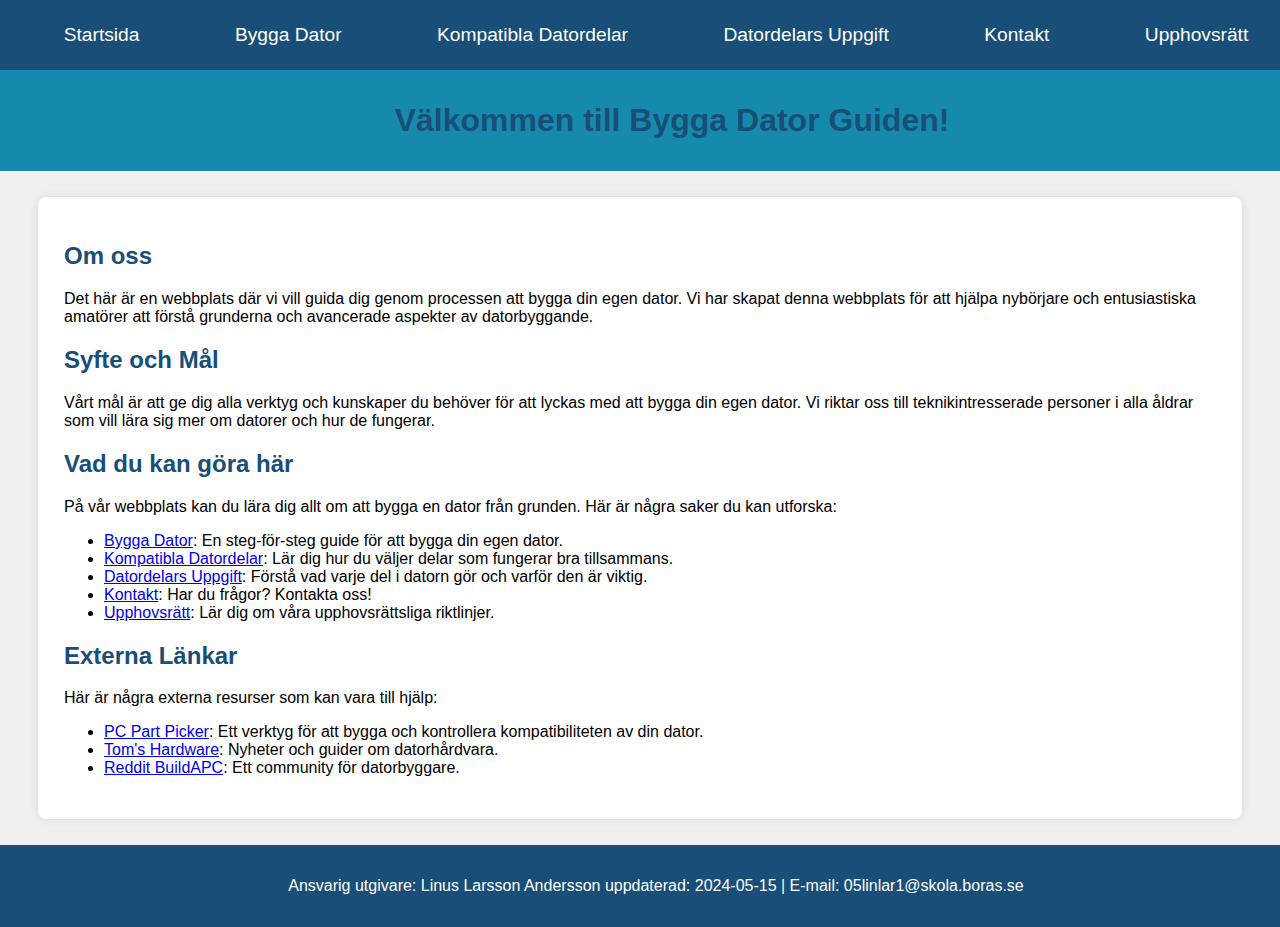
<file: index.html>
<!DOCTYPE html>
<html lang="sv">
<head>
    <meta charset="UTF-8">
    <meta name="viewport" content="width=device-width, initial-scale=1.0">
    <title>Bygga Dator Guide - Startsida</title>
    <link rel="stylesheet" href="style.css">
</head>
<body>
    <nav>
        <div class="menu-icon">
            <div></div>
            <div></div>
            <div></div>
        </div>
        <ul>
            <li ><a href="index.html" >Startsida</a></li>
            <li><a href="bygga-dator.html" >Bygga Dator</a></li>
            <li><a href="kompatibla-datordelar.html"  >Kompatibla Datordelar</a></li>
            <li><a href="datordelars-uppgift.html" >Datordelars Uppgift</a></li>
            <li><a href="kontakt.html" >Kontakt</a></li>
            <li><a href="upphovsratt.html" >Upphovsrätt</a></li>
        </ul>
    </nav>

    <header>
        <h1>Välkommen till Bygga Dator Guiden!</h1>
        
    </header>

    <section id="startsida">
        <h2>Om oss</h2>
        <p>Det här är en webbplats där vi vill guida dig genom processen att bygga din egen dator. Vi har skapat denna webbplats för att hjälpa nybörjare och entusiastiska amatörer att förstå grunderna och avancerade aspekter av datorbyggande.</p>
        
        <h2>Syfte och Mål</h2>
        <p>Vårt mål är att ge dig alla verktyg och kunskaper du behöver för att lyckas med att bygga din egen dator. Vi riktar oss till teknikintresserade personer i alla åldrar som vill lära sig mer om datorer och hur de fungerar.</p>
        
        <h2>Vad du kan göra här</h2>
        <p>På vår webbplats kan du lära dig allt om att bygga en dator från grunden. Här är några saker du kan utforska:</p>
        <ul>
            <li><a href="bygga-dator.html">Bygga Dator</a>: En steg-för-steg guide för att bygga din egen dator.</li>
            <li><a href="kompatibla-datordelar.html">Kompatibla Datordelar</a>: Lär dig hur du väljer delar som fungerar bra tillsammans.</li>
            <li><a href="datordelars-uppgift.html">Datordelars Uppgift</a>: Förstå vad varje del i datorn gör och varför den är viktig.</li>
            <li><a href="kontakt.html">Kontakt</a>: Har du frågor? Kontakta oss!</li>
            <li><a href="upphovsratt.html">Upphovsrätt</a>: Lär dig om våra upphovsrättsliga riktlinjer.</li>
        </ul>
        
        <h2>Externa Länkar</h2>
        <p>Här är några externa resurser som kan vara till hjälp:</p>
        <ul>
            <li><a href="https://pcpartpicker.com/" target="_blank">PC Part Picker</a>: Ett verktyg för att bygga och kontrollera kompatibiliteten av din dator.</li>
            <li><a href="https://www.tomshardware.com/" target="_blank">Tom's Hardware</a>: Nyheter och guider om datorhårdvara.</li>
            <li><a href="https://www.reddit.com/r/buildapc/" target="_blank">Reddit BuildAPC</a>: Ett community för datorbyggare.</li>
        </ul>
    </section>

    <footer>
        <p>Ansvarig utgivare: Linus Larsson Andersson uppdaterad: 2024-05-15 | E-mail: 05linlar1@skola.boras.se</p>
    </footer>

    <script src="script.js"></script>
</body>
</html>
</file>
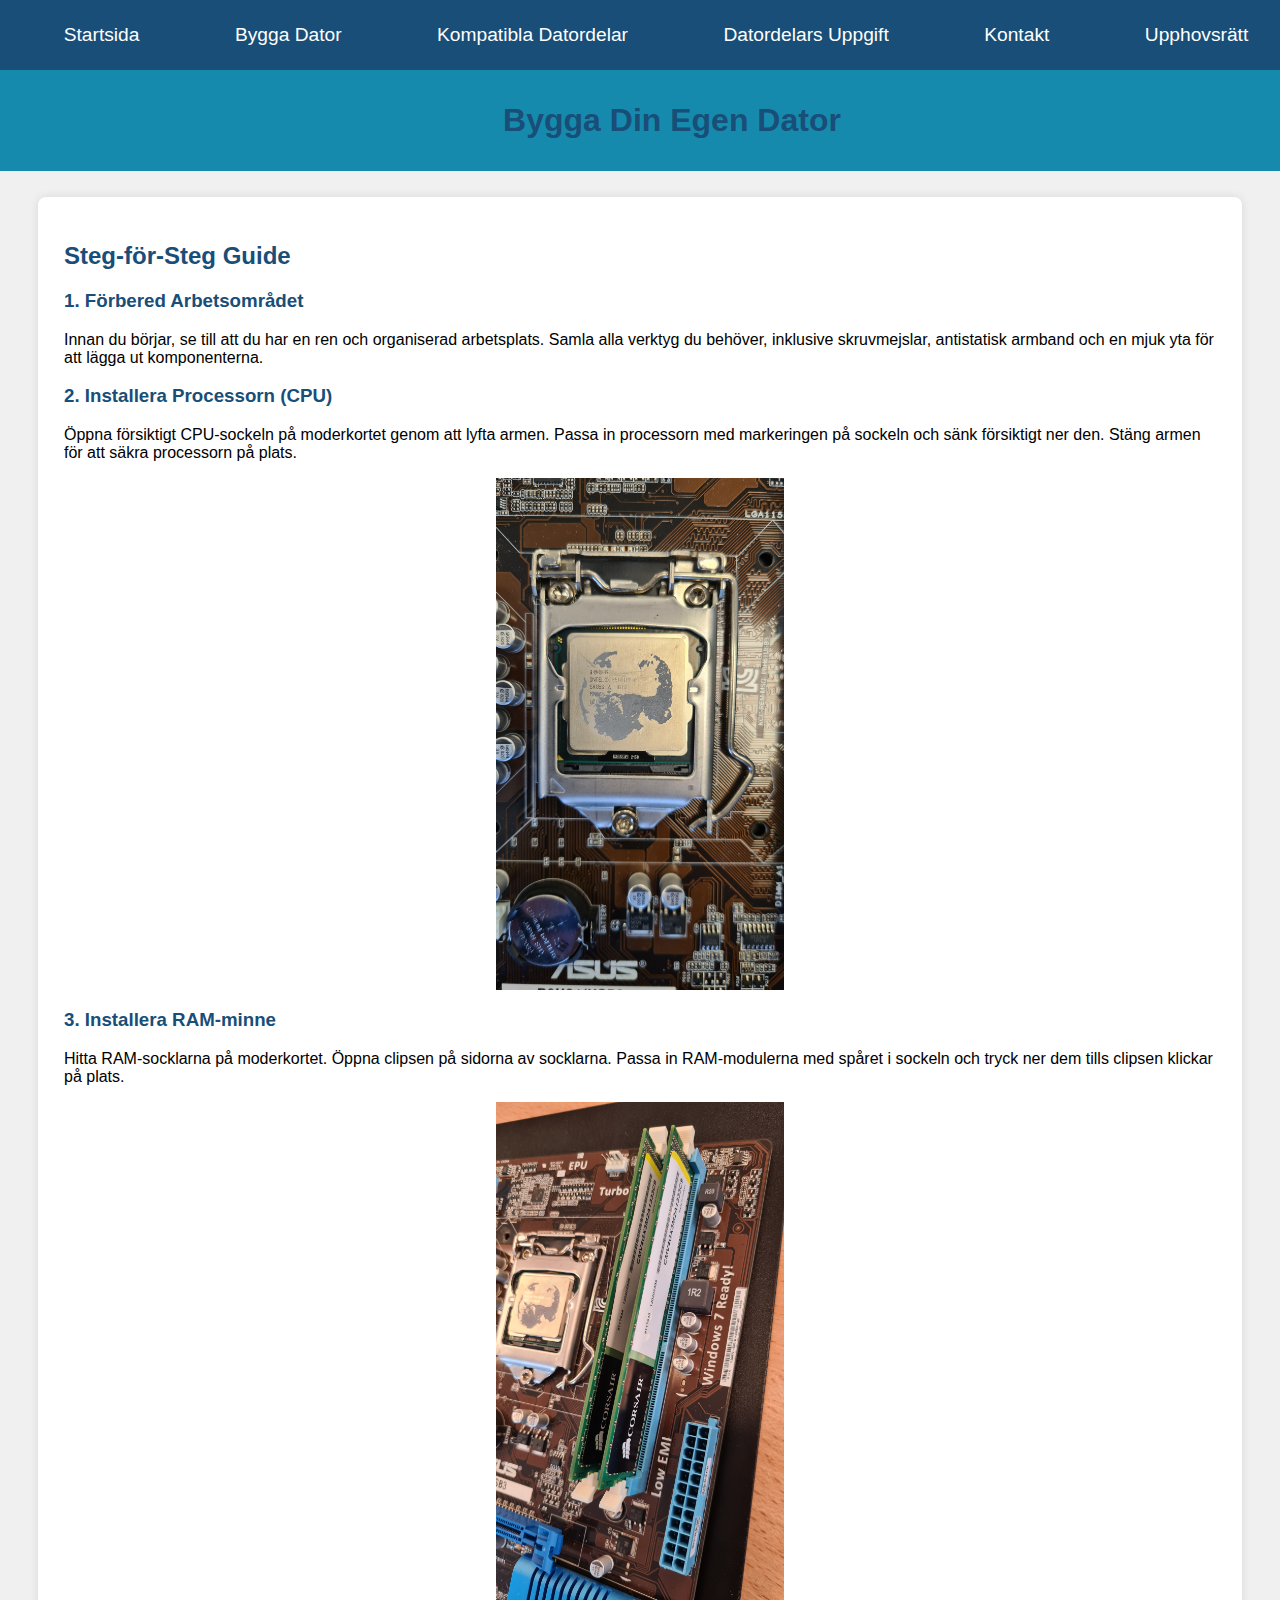
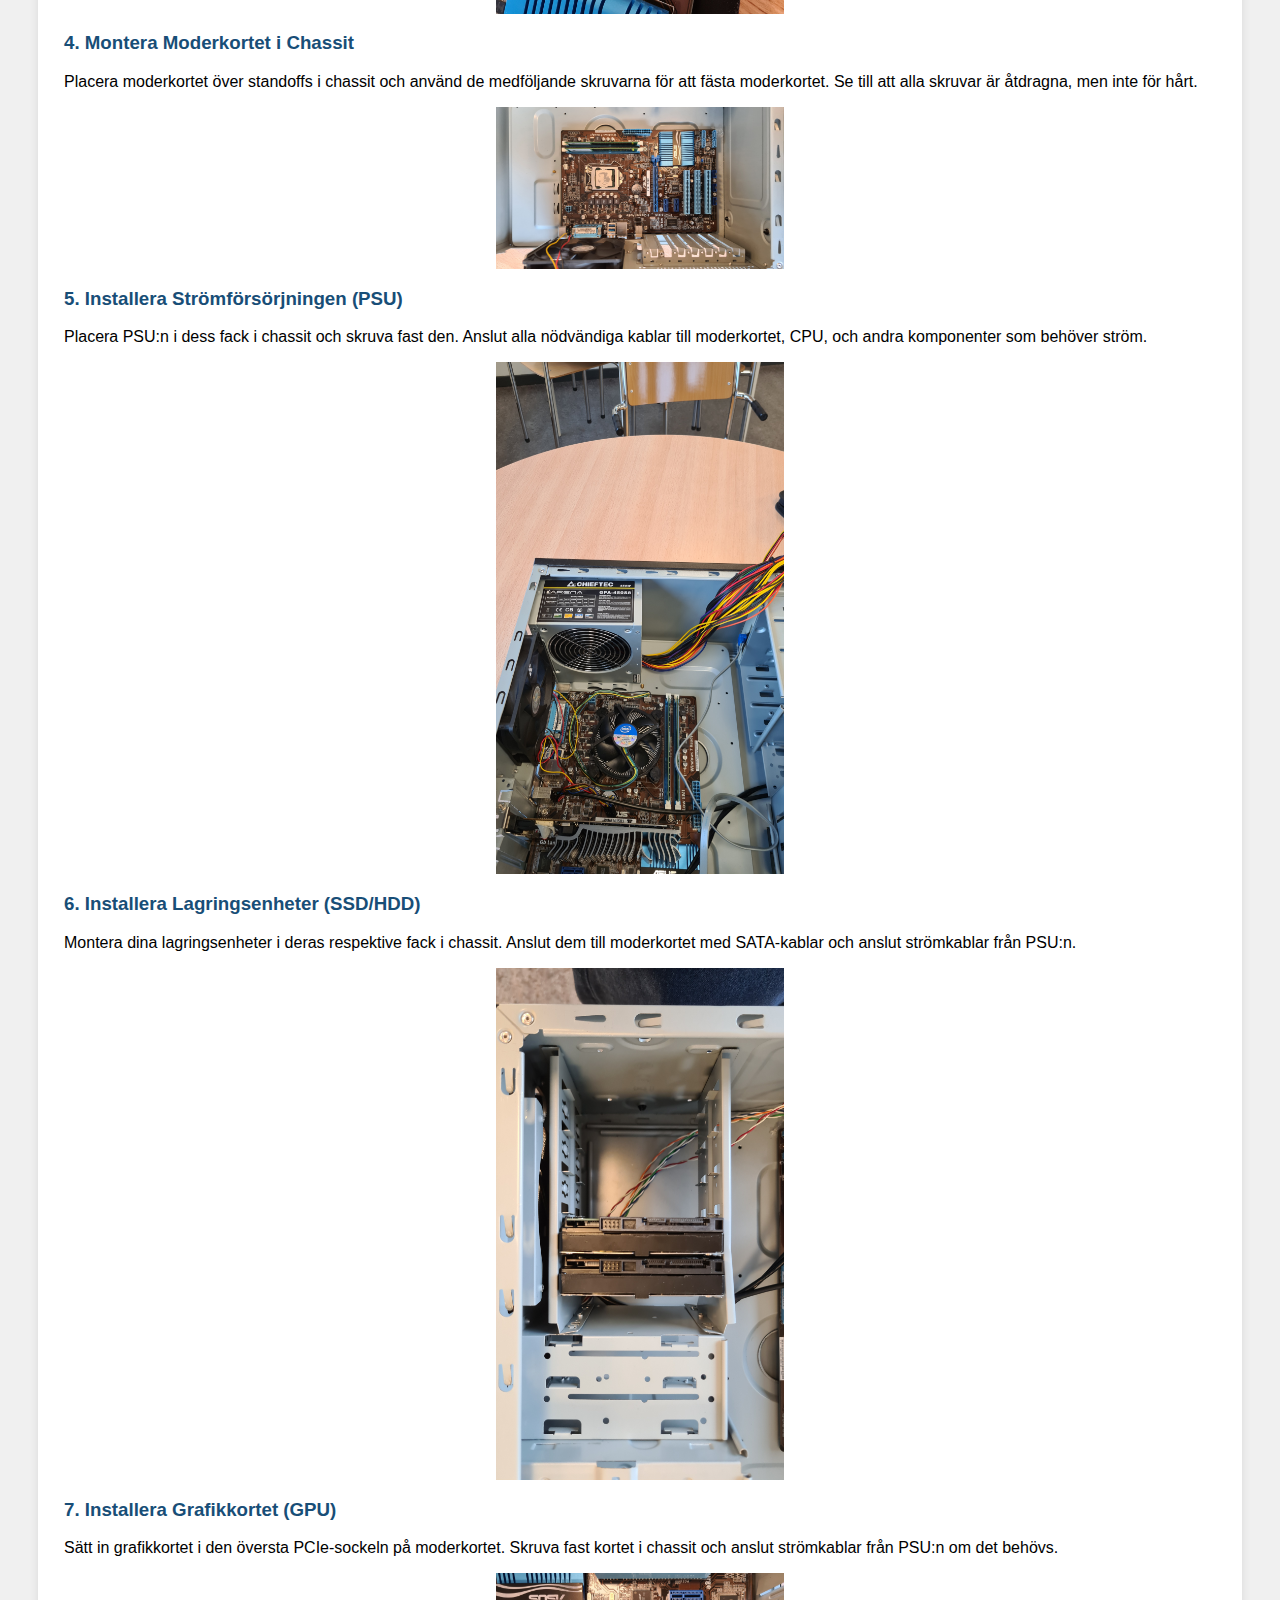
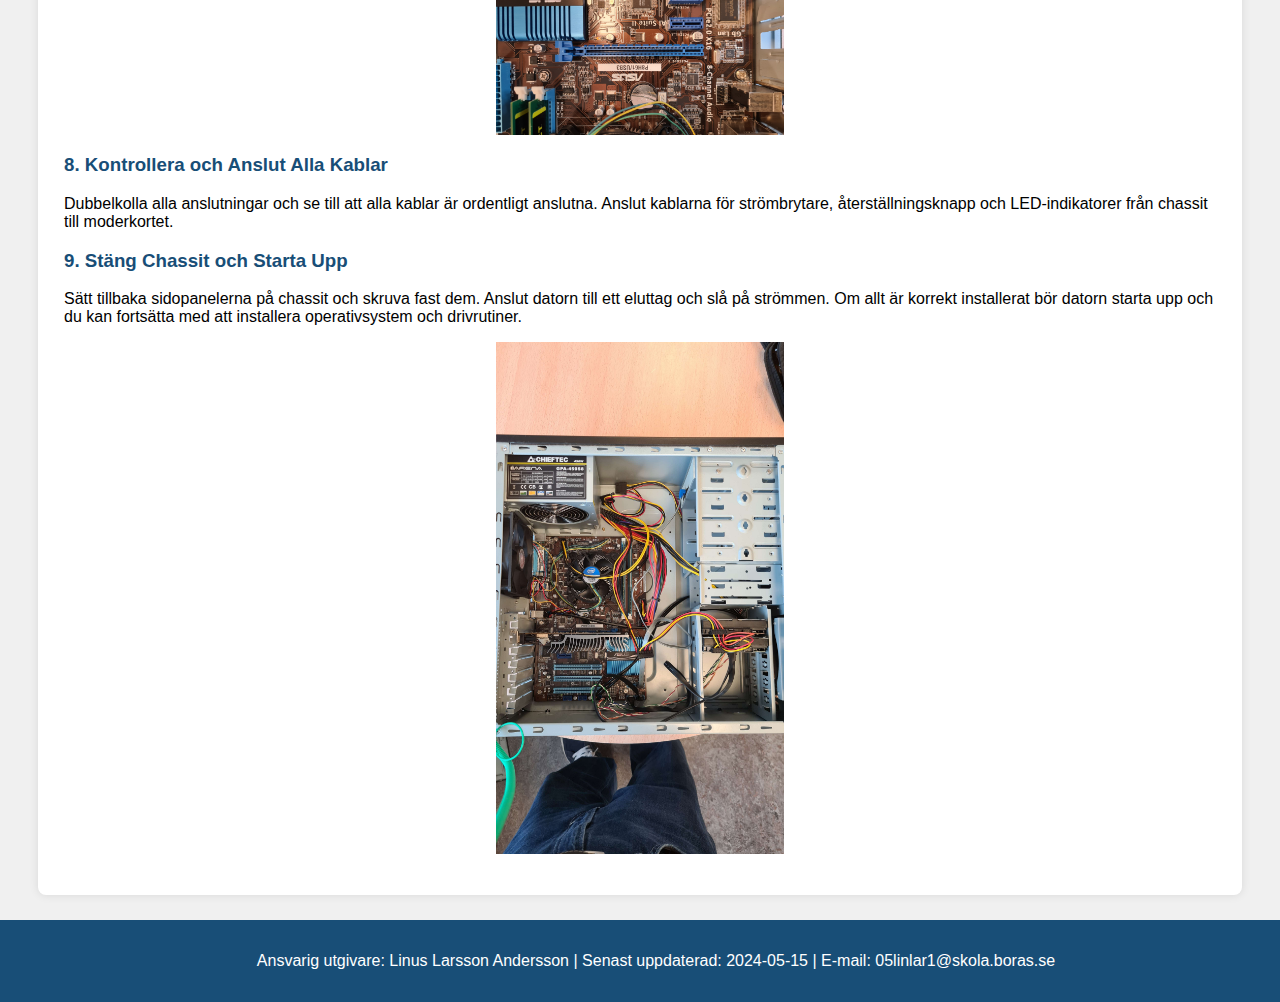
<file: bygga-dator.html>
<!DOCTYPE html>
<html lang="sv">
<head>
    <meta charset="UTF-8">
    <meta name="viewport" content="width=device-width, initial-scale=1.0">
    <title>Bygga Dator</title>
    <link rel="stylesheet" href="style.css">
</head>
<body>
    <nav>
        <div class="menu-icon">
            <div></div>
            <div></div>
            <div></div>
        </div>
        <ul>
            <li><a href="index.html">Startsida</a></li>
            <li><a href="bygga-dator.html">Bygga Dator</a></li>
            <li><a href="kompatibla-datordelar.html">Kompatibla Datordelar</a></li>
            <li><a href="datordelars-uppgift.html">Datordelars Uppgift</a></li>
            <li><a href="kontakt.html">Kontakt</a></li>
            <li><a href="upphovsratt.html">Upphovsrätt</a></li>
        </ul>
    </nav>

    <header>
        <h1>Bygga Din Egen Dator</h1>
    </header>

    <section>
        <h2>Steg-för-Steg Guide</h2>
        
        <h3>1. Förbered Arbetsområdet</h3>
        <p>Innan du börjar, se till att du har en ren och organiserad arbetsplats. Samla alla verktyg du behöver, inklusive skruvmejslar, antistatisk armband och en mjuk yta för att lägga ut komponenterna.</p>
        
        <h3>2. Installera Processorn (CPU)</h3>
        <p>Öppna försiktigt CPU-sockeln på moderkortet genom att lyfta armen. Passa in processorn med markeringen på sockeln och sänk försiktigt ner den. Stäng armen för att säkra processorn på plats.</p>
        <img src="processor-plats.jpg" alt="Installation av CPU" style="width: 100%;">
        
        <h3>3. Installera RAM-minne</h3>
        <p>Hitta RAM-socklarna på moderkortet. Öppna clipsen på sidorna av socklarna. Passa in RAM-modulerna med spåret i sockeln och tryck ner dem tills clipsen klickar på plats.</p>
        <img src="ram-insatt.jpg" alt="Installation av RAM-minne" style="width: 100%;">
        
        <h3>4. Montera Moderkortet i Chassit</h3>
        <p>Placera moderkortet över standoffs i chassit och använd de medföljande skruvarna för att fästa moderkortet. Se till att alla skruvar är åtdragna, men inte för hårt.</p>
        <img src="moderkort-plats.jpg" alt="Installation av moderkort" style="width: 100%;">
        
        <h3>5. Installera Strömförsörjningen (PSU)</h3>
        <p>Placera PSU:n i dess fack i chassit och skruva fast den. Anslut alla nödvändiga kablar till moderkortet, CPU, och andra komponenter som behöver ström.</p>
        <img src="psu-plats.jpg" alt="Installation av PSU" style="width: 100%;">
        
        <h3>6. Installera Lagringsenheter (SSD/HDD)</h3>
        <p>Montera dina lagringsenheter i deras respektive fack i chassit. Anslut dem till moderkortet med SATA-kablar och anslut strömkablar från PSU:n.</p>
        <img src="lagring-plats.jpg" alt="Installation av lagringsenheter" style="width: 100%;">
        
        <h3>7. Installera Grafikkortet (GPU)</h3>
        <p>Sätt in grafikkortet i den översta PCIe-sockeln på moderkortet. Skruva fast kortet i chassit och anslut strömkablar från PSU:n om det behövs.</p>
        <img src="grafikkort-plats.jpg" alt="Installation av grafikkort" style="width: 100%;">
        
        <h3>8. Kontrollera och Anslut Alla Kablar</h3>
        <p>Dubbelkolla alla anslutningar och se till att alla kablar är ordentligt anslutna. Anslut kablarna för strömbrytare, återställningsknapp och LED-indikatorer från chassit till moderkortet.</p>
        
        <h3>9. Stäng Chassit och Starta Upp</h3>
        <p>Sätt tillbaka sidopanelerna på chassit och skruva fast dem. Anslut datorn till ett eluttag och slå på strömmen. Om allt är korrekt installerat bör datorn starta upp och du kan fortsätta med att installera operativsystem och drivrutiner.</p>
        <img src="chassi.jpg" alt="Färdig installation" style="width: 100%;">
    </section>

    <footer>
        <p>Ansvarig utgivare: Linus Larsson Andersson | Senast uppdaterad: 2024-05-15 | E-mail: 05linlar1@skola.boras.se</p>
    </footer>

    <script src="script.js"></script>
</body>
</html>
</file>
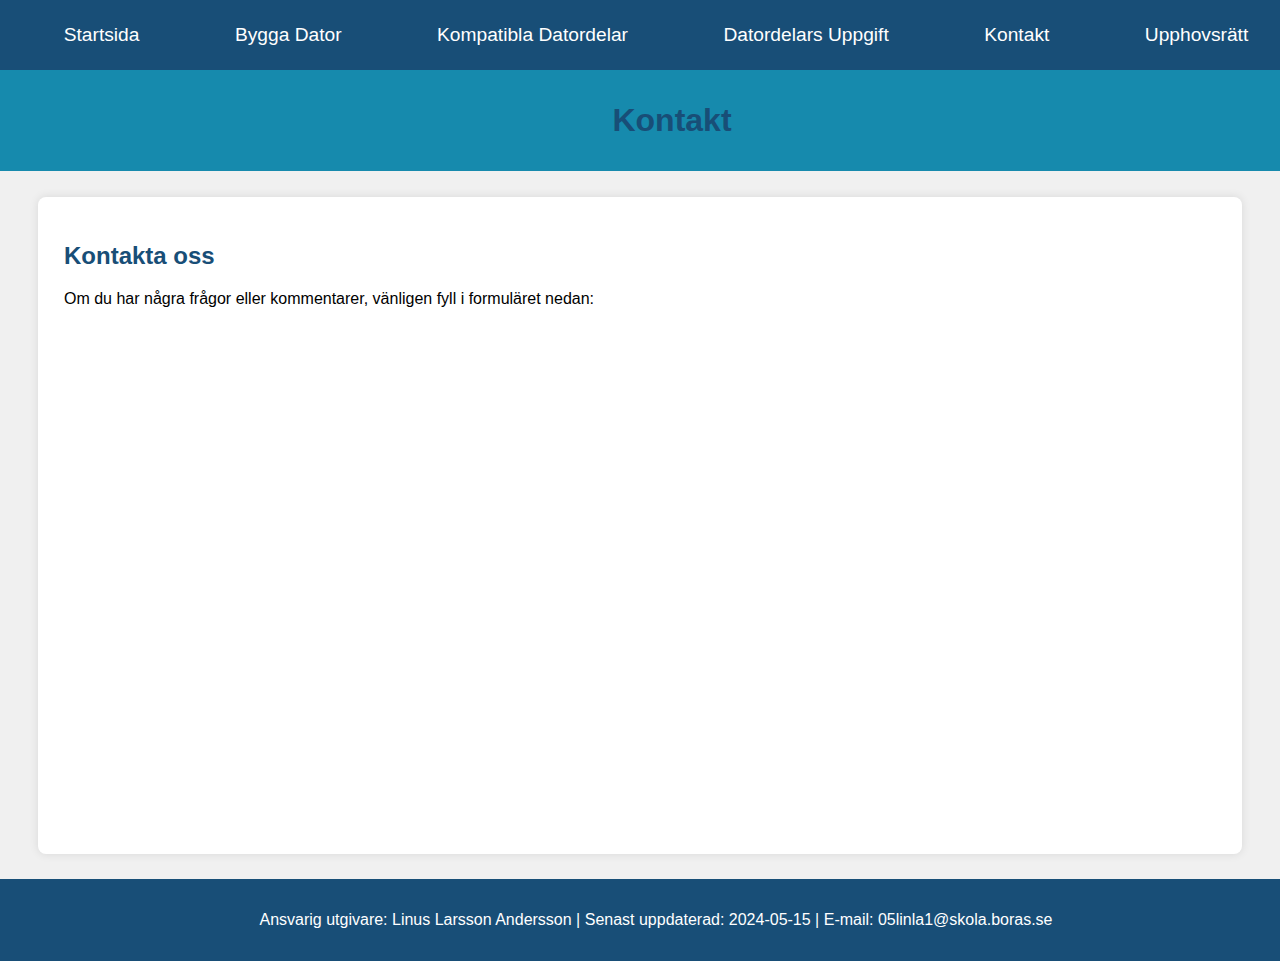
<file: kontakt.html>
<!DOCTYPE html>
<html lang="sv">
<head>
    <meta charset="UTF-8">
    <meta name="viewport" content="width=device-width, initial-scale=1.0">
    <title>Kontakt</title>
    <link rel="stylesheet" href="style.css">
</head>
<body>
    <nav>
        <div class="menu-icon">
            <div></div>
            <div></div>
            <div></div>
        </div>
        <ul>
            <li><a href="index.html">Startsida</a></li>
            <li><a href="bygga-dator.html">Bygga Dator</a></li>
            <li><a href="kompatibla-datordelar.html">Kompatibla Datordelar</a></li>
            <li><a href="datordelars-uppgift.html">Datordelars Uppgift</a></li>
            <li><a href="kontakt.html">Kontakt</a></li>
            <li><a href="upphovsratt.html">Upphovsrätt</a></li>
        </ul>
    </nav>

    <header>
        <h1>Kontakt</h1>
    </header>

    <section>
        <h2>Kontakta oss</h2>
        <p>Om du har några frågor eller kommentarer, vänligen fyll i formuläret nedan:</p>
        
        <iframe src="https://docs.google.com/forms/d/e/1FAIpQLSelkq97PhvZtN0jCZ9VaFv2eOYY0szL5uxffoVC2F_6M4xidA/viewform?usp=sf_link" width="100%" height="500" frameborder="0" marginheight="0" marginwidth="0">Laddar…</iframe>
    </section>

    <footer>
        <p>Ansvarig utgivare: Linus Larsson Andersson | Senast uppdaterad: 2024-05-15 | E-mail: 05linla1@skola.boras.se</p>
    </footer>

    <script src="script.js"></script>
</body>
</html>
</file>
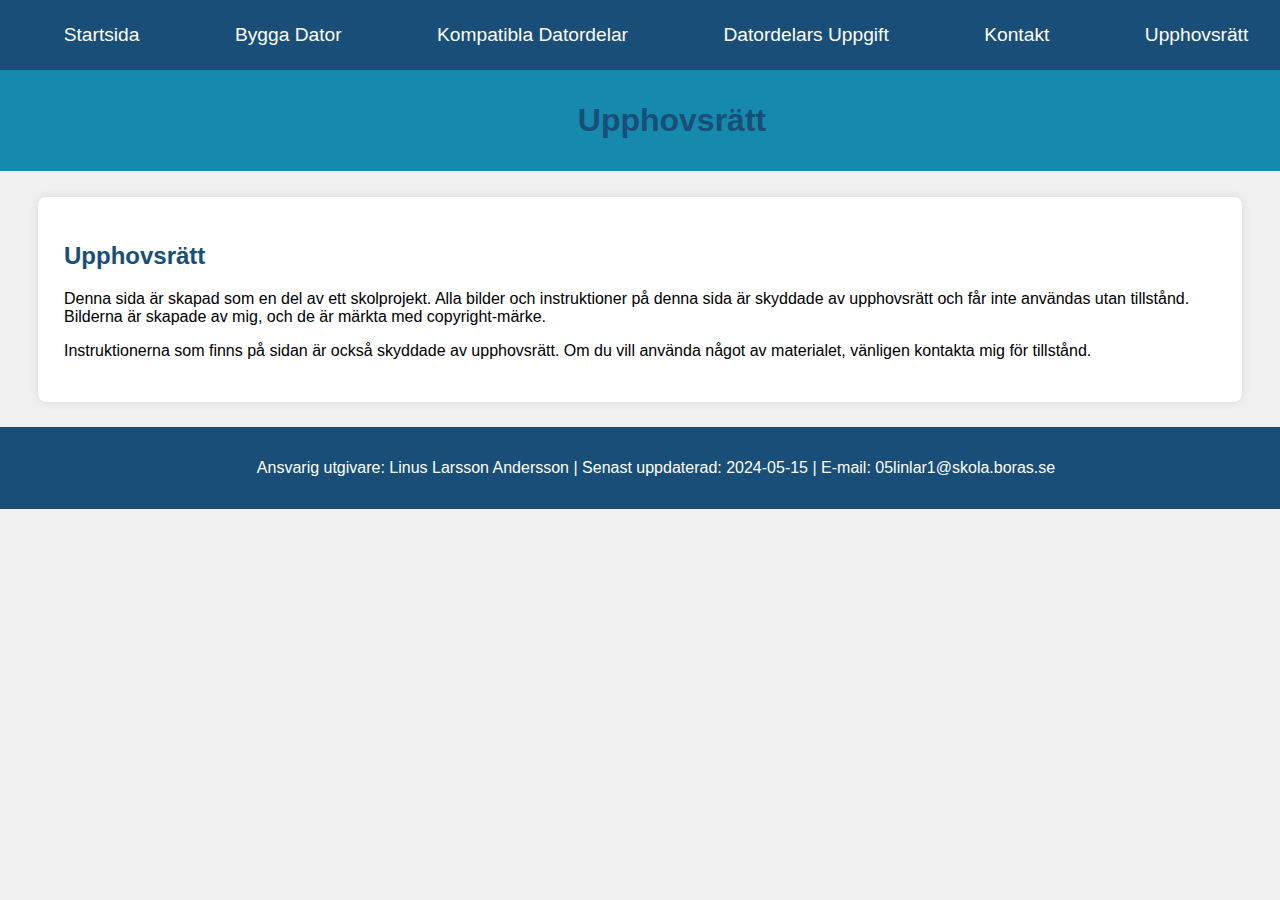
<file: upphovsratt.html>
<!DOCTYPE html>
<html lang="sv">
<head>
    <meta charset="UTF-8">
    <meta name="viewport" content="width=device-width, initial-scale=1.0">
    <title>Bygga Dator Guide - Upphovsrätt</title>
    <link rel="stylesheet" href="style.css">
</head>
<body>
    <nav>
        <div class="menu-icon">
            <div></div>
            <div></div>
            <div></div>
        </div>
        <ul>
            <li><a href="index.html">Startsida</a></li>
            <li><a href="bygga-dator.html">Bygga Dator</a></li>
            <li><a href="kompatibla-datordelar.html">Kompatibla Datordelar</a></li>
            <li><a href="datordelars-uppgift.html">Datordelars Uppgift</a></li>
            <li><a href="kontakt.html">Kontakt</a></li>
            <li><a href="upphovsratt.html">Upphovsrätt</a></li>
        </ul>
    </nav>
    <header>
        <h1>Upphovsrätt</h1>
    </header>

    <section id="upphovsratt">
        <h2>Upphovsrätt</h2>
        <p>Denna sida är skapad som en del av ett skolprojekt. Alla bilder och instruktioner på denna sida är skyddade av upphovsrätt och får inte användas utan tillstånd. Bilderna är skapade av mig, och de är märkta med copyright-märke.</p>
        <p>Instruktionerna som finns på sidan är också skyddade av upphovsrätt. Om du vill använda något av materialet, vänligen kontakta mig för tillstånd.</p>
    </section>

    <footer>
        <p>Ansvarig utgivare: Linus Larsson Andersson | Senast uppdaterad: 2024-05-15 | E-mail: 05linlar1@skola.boras.se</p>
    </footer>
    <script src="script.js"></script>
</body>
</html>
</file>
<file: style.css>
body {
    font-family: Arial, sans-serif;
    margin: 0;
    padding: 0;
    background-color: #f0f0f0;
    width: 100%;
}

nav {
    background-color: #184E77;
    padding: 1rem;
    width: 100%;
    position: relative;
}

nav ul {
    list-style: none;
    margin: 0;
    padding: 0;
    display: flex;
    justify-content: space-around;
    flex-wrap: nowrap;
    transition: max-height 0.3s ease-in-out;
}

nav ul li {
    margin: 0.5rem;
}

nav ul li a {
    color: white;
    text-decoration: none;
    font-size: 1.2rem;
    display: block;
    text-align: center;
    transition: color 0.3s, background-color 0.3s;
}

nav ul li a:hover {
    background-color: #168AAD;
    color: #fff;
    text-decoration: underline;
}

.menu-icon {
    display: none;
    flex-direction: column;
    cursor: pointer;
    width: 30px;
}

.menu-icon div {
    width: 100%;
    height: 0.3rem;
    background-color: white;
    margin: 0.5rem 0;
    transition: all 0.3s ease;
}

header {
    background-color: #168AAD;
    color: white;
    padding: 2rem;
    text-align: center;
    width: 100%;
}

header h1 {
    margin: 0;
}

section {
    padding: 2%;
    margin: 2%;
    background-color: white;
    border-radius: 8px;
    box-shadow: 0 0 10px rgba(0, 0, 0, 0.1);
    width: 90%;
    max-width: 1200px;
    margin-left: auto;
    margin-right: auto;
}


section img {
    max-width: 25%;
    height: auto;
    display: block;
    margin: 0 auto 15px;
}

h1, h2, h3 {
    color: #184E77;
}

footer {
    background-color: #184E77;
    color: white;
    text-align: center;
    padding: 1rem;
    position: relative;
    width: 100%;
}

@media (max-width: 768px) {
    nav ul {
        flex-direction: column;
        max-height: 0;
        overflow: hidden;
        width: 100%;
        background-color: #184E77;
    }

    nav ul.active {
        max-height: 300px;
    }

    nav ul li {
        width: 100%;
        text-align: center;
        margin: 0;
    }

    nav ul li a {
        font-size: 1rem;
        padding: 1rem;
    }

    .menu-icon {
        display: flex;
        justify-content: center;
        align-items: center;
    }

    .menu-icon.active div:nth-child(1) {
        transform: rotate(45deg) translate(5px, 5px);
    }

    .menu-icon.active div:nth-child(2) {
        opacity: 0;
    }

    .menu-icon.active div:nth-child(3) {
        transform: rotate(-45deg) translate(5px, -5px);
    }
}
</file>
